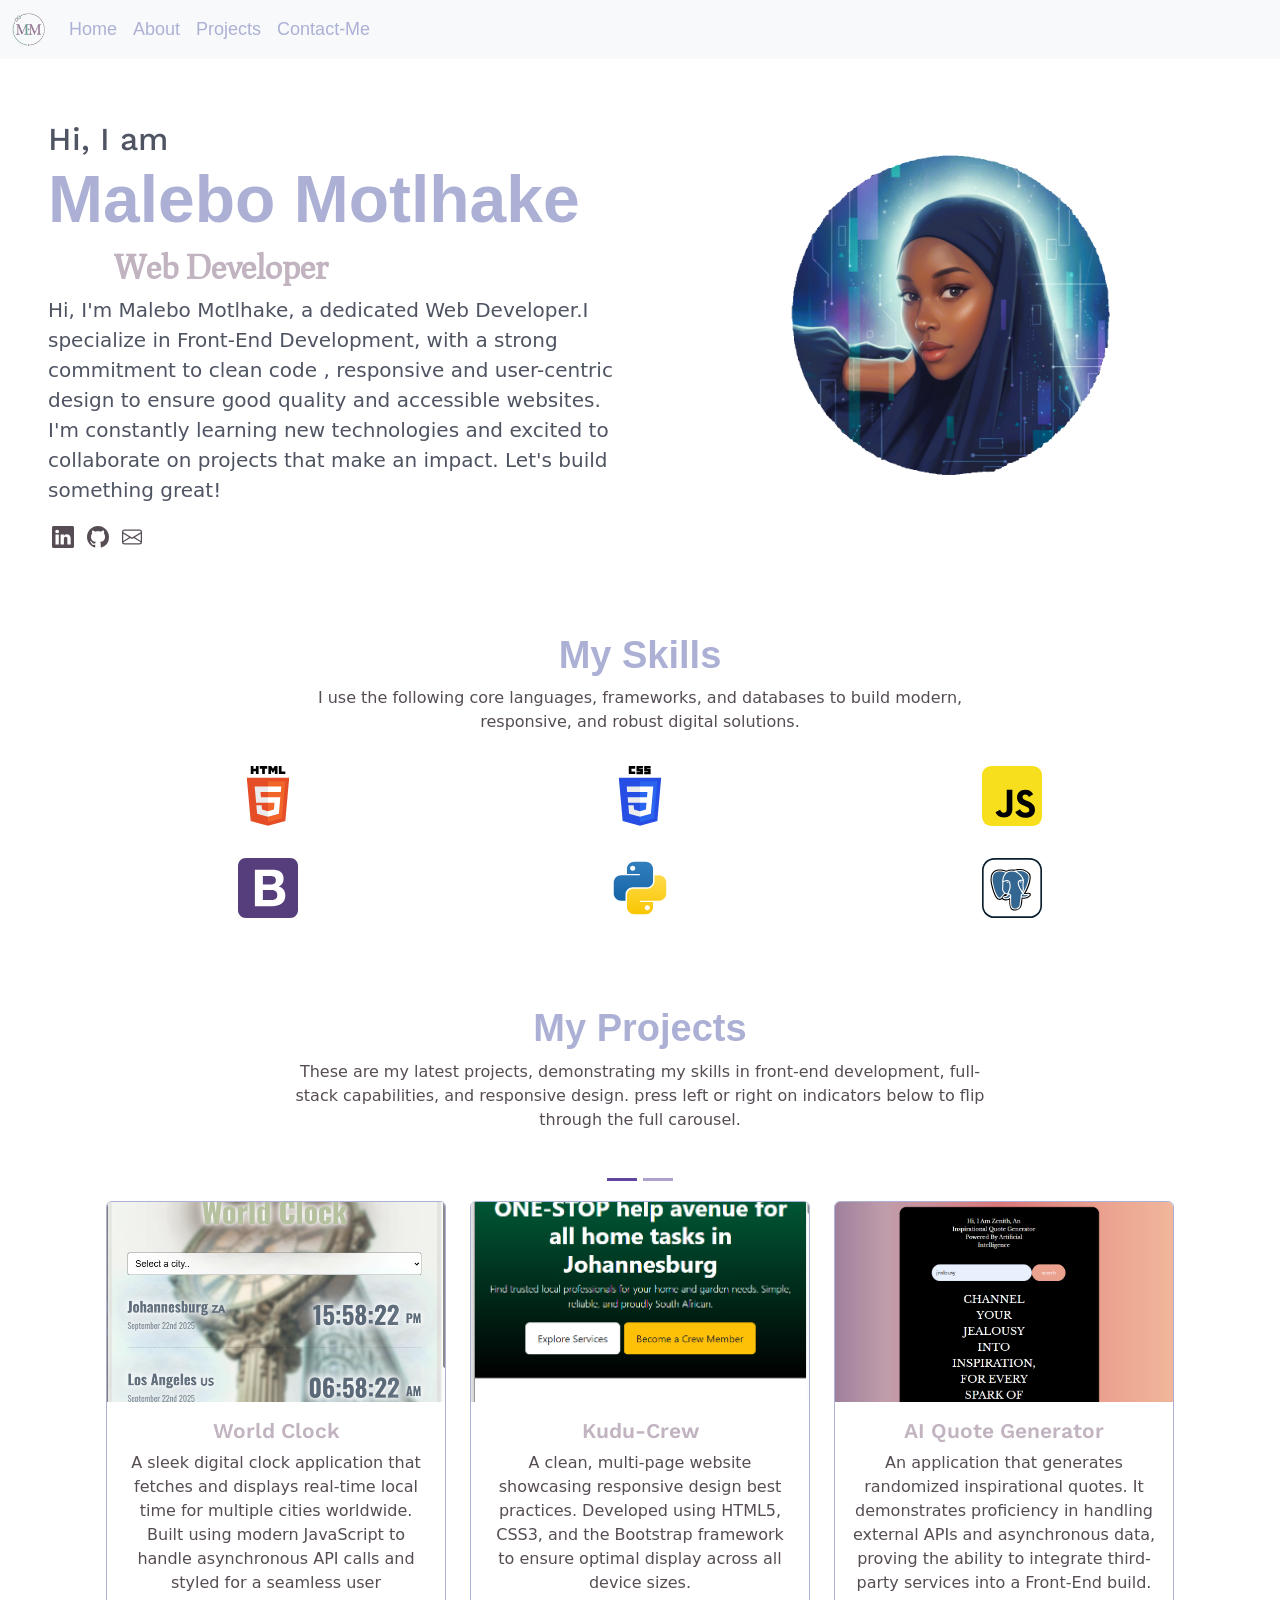
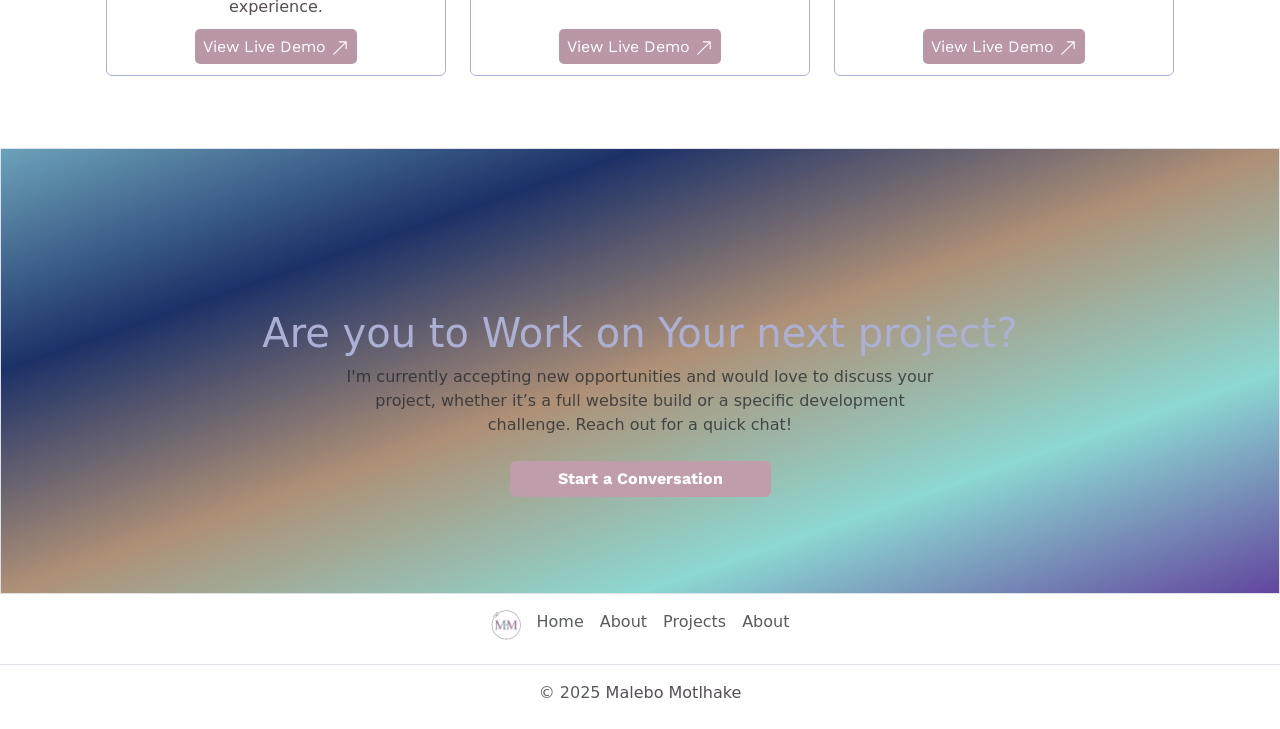
<file: index.html>
<!DOCTYPE html>
<html lang="en">
  <head>
    <meta charset="UTF-8" />
    <meta name="viewport" content="width=device-width, initial-scale=1.0" />
    <meta name="description" content="portfolio project- Malebo Motlhake" />
    <link href="https://api.fontshare.com/v2/css?f[]=plus-jakarta-sans@400&display=swap" rel="stylesheet">
    <link rel="preconnect" href="https://fonts.googleapis.com">
    <link rel="preconnect" href="https://fonts.gstatic.com" crossorigin>
    <link href="https://fonts.googleapis.com/css2?family=Bad+Script&family=Edu+VIC+WA+NT+Hand+Pre:wght@400..700&family=Oswald:wght@200..700&family=Poppins:ital,wght@0,100;0,200;0,300;0,400;0,500;0,600;0,700;0,800;0,900;1,100;1,200;1,300;1,400;1,500;1,600;1,700;1,800;1,900&family=Roboto:ital,wght@0,100..900;1,100..900&family=Ultra&family=Work+Sans:ital,wght@0,100..900;1,100..900&display=swap" rel="stylesheet">
    <link rel="stylesheet" href="./style.css" />
    <link
      href="https://cdn.jsdelivr.net/npm/bootstrap@5.3.8/dist/css/bootstrap.min.css"
      rel="stylesheet"
      integrity="sha384-sRIl4kxILFvY47J16cr9ZwB07vP4J8+LH7qKQnuqkuIAvNWLzeN8tE5YBujZqJLB"
      crossorigin="anonymous"
    />
    <script
      src="https://cdn.jsdelivr.net/npm/bootstrap@5.3.8/dist/js/bootstrap.bundle.min.js"
      integrity="sha384-FKyoEForCGlyvwx9Hj09JcYn3nv7wiPVlz7YYwJrWVcXK/BmnVDxM+D2scQbITxI"
      crossorigin="anonymous"
    ></script>

    <title>Porfolio of Malebo Motlhake</title>
  </head>
  <body>
    <!-- navbar -->
    <section>
      <nav class="navbar navbar-expand-sm bg-body-tertiary fixed-top navbar-custom ">
        <div class="container-fluid">
          <a class="navbar-brand" href="#"><img src="./images/logo.png" width="33" img-fluid srcset=""></a>
          <button
            class="navbar-toggler"
            type="button"
            data-bs-toggle="collapse"
            data-bs-target="#navbarNav"
            aria-controls="navbarNav"
            aria-expanded="false"
            aria-label="Toggle navigation"
          >
            <span class="navbar-toggler-icon"></span>
          </button>
          <div class="collapse navbar-collapse" id="navbarNav">
            <ul class="navbar-nav">
              <li class="nav-item">
                <a class="nav-link active" aria-current="page" href="#">Home</a>
              </li>
              <li class="nav-item">
                <a class="nav-link" href="#about">About</a>
              </li>
              <li class="nav-item">
                <a class="nav-link" href="#projects">Projects</a>
              </li>
              <li class="nav-item">
                <a class="nav-link" href="#contact">Contact-Me</a>
              </li>
            </ul>
          </div>
        </div>
      </nav>
    </section>
    <!-- intro -->
    <section >
      <div id="about" class="row flex-lg-row-reverse  justify-content-center text-center text-lg-start flex-md-row-reverse  p-5  g-5 py-5 mt-4 py-5 header">
        <div class="col-12 col-md-8 col-lg-6">
          <img
            src="./images/cutout_Image_m63gdsm63gdsm63g.PNG"
            class=" d-block mx-auto img-fluid "
            alt="Bootstrap Themes"
            width="430"
            height="430"
            loading="lazy"
          />
        </div>
        <div class=" col-12 col-md-8 col-lg-6 intro">
          
          <h2 class="prociono">Hi, I am</h2>
          <h1 class="display-5 fw-bold  lh-1 mb-3">
            Malebo Motlhake
          </h1>
          <h2 class="prociono proffesion text-center">Web Developer</h2>
         
          <p class="lead">
              Hi, I'm Malebo Motlhake, a dedicated Web Developer.I specialize in  Front-End Development, with a strong commitment to clean code , responsive and  user-centric design to ensure good quality and accessible websites.
              I'm constantly learning new technologies and excited to collaborate on projects that make an impact. Let's build something great!
          </p>
   
          <ul>
            <a href="http://" target="_blank"> 
              <li class="m-1  " >
              <svg
                xmlns="https://www.linkedin.com/in/malebo-m-b73b0b1b6/"
                width="22"
                height="22"
                fill="currentColor"
                class="bi bi-linkedin"
                viewBox="0 0 16 16"
              >
                <path
                  d="M0 1.146C0 .513.526 0 1.175 0h13.65C15.474 0 16 .513 16 1.146v13.708c0 .633-.526 1.146-1.175 1.146H1.175C.526 16 0 15.487 0 14.854zm4.943 12.248V6.169H2.542v7.225zm-1.2-8.212c.837 0 1.358-.554 1.358-1.248-.015-.709-.52-1.248-1.342-1.248S2.4 3.226 2.4 3.934c0 .694.521 1.248 1.327 1.248zm4.908 8.212V9.359c0-.216.016-.432.08-.586.173-.431.568-.878 1.232-.878.869 0 1.216.662 1.216 1.634v3.865h2.401V9.25c0-2.22-1.184-3.252-2.764-3.252-1.274 0-1.845.7-2.165 1.193v.025h-.016l.016-.025V6.169h-2.4c.03.678 0 7.225 0 7.225z"
                />
              </svg>
            </li>
  
            </a>
           
            <a href="https://github.com/Malebo25" target="_blank">

              <li  class="m-1 ">
                <svg
                  xmlns="http://www.w3.org/2000/svg"
                  width="22"
                  height="22"
                  fill="currentColor"
                  class="bi bi-github"
                  viewBox="0 0 16 16"
                >
                  <path
                    d="M8 0C3.58 0 0 3.58 0 8c0 3.54 2.29 6.53 5.47 7.59.4.07.55-.17.55-.38 0-.19-.01-.82-.01-1.49-2.01.37-2.53-.49-2.69-.94-.09-.23-.48-.94-.82-1.13-.28-.15-.68-.52-.01-.53.63-.01 1.08.58 1.23.82.72 1.21 1.87.87 2.33.66.07-.52.28-.87.51-1.07-1.78-.2-3.64-.89-3.64-3.95 0-.87.31-1.59.82-2.15-.08-.2-.36-1.02.08-2.12 0 0 .67-.21 2.2.82.64-.18 1.32-.27 2-.27s1.36.09 2 .27c1.53-1.04 2.2-.82 2.2-.82.44 1.1.16 1.92.08 2.12.51.56.82 1.27.82 2.15 0 3.07-1.87 3.75-3.65 3.95.29.25.54.73.54 1.48 0 1.07-.01 1.93-.01 2.2 0 .21.15.46.55.38A8.01 8.01 0 0 0 16 8c0-4.42-3.58-8-8-8"
                  />
                </svg>
              </li>
            </a>
            <a href="mailto:malebomotlhake26@gmail.com" > 

              <li  class="m-1  ">
                <svg
                  xmlns="http://www.w3.org/2000/svg"
                  width="20"
                  height="20"
                  fill="currentColor"
                  class="bi bi-envelope"
                  viewBox="0 0 16 16"
                >
                  <path
                    d="M0 4a2 2 0 0 1 2-2h12a2 2 0 0 1 2 2v8a2 2 0 0 1-2 2H2a2 2 0 0 1-2-2zm2-1a1 1 0 0 0-1 1v.217l7 4.2 7-4.2V4a1 1 0 0 0-1-1zm13 2.383-4.708 2.825L15 11.105zm-.034 6.876-5.64-3.471L8 9.583l-1.326-.795-5.64 3.47A1 1 0 0 0 2 13h12a1 1 0 0 0 .966-.741M1 11.105l4.708-2.897L1 5.383z"
                  />
                </svg>
              </li>
            </a>
            
          </ul>
        </div>
        
      </div>
    </section>
 <!-- skills -->
    <section class="container mt-3" >
      <div class=" text-center ">
          <h2 class="section">My Skills</h2>
          <div class="row justify-content-center">
            <div class="col-lg-8">
                <p class="mb-3">
                  I use the following core languages, frameworks, and databases to build modern, responsive, and robust digital solutions.
                </p>
            </div>
          </div>
          
      </div>
        <div class=" container  text-center">

          <div class="row ">
            <div class="col-4 py-3  img-fluid "><img src="./svg/html-5-svgrepo-com.svg" alt="" width="60" height="60"></div>
            <div class="col-4 py-3    img-fluid"><img src="./svg/css-3-svgrepo-com.svg" alt="" width="60" height="60"></div>
            <div class="col-4 py-3    img-fluid"><img src="./svg/javascript-svgrepo-com (1).svg" alt="" width="60" height="60"></div>
          </div>
           
          <div class="row">
            <div class="col-4 py-3    img-fluid "><img src="./svg/bootstrap-4-logo-svgrepo-com.svg" alt="" width="60" height="60"></div>
            <div class="col-4 py-3     img-fluid"><img src="./svg/python-svgrepo-com.svg" alt=""width="60" height="60"></div>
            <div class="col-4  py-3    img"><img src="./svg/postgresql-svgrepo-com.svg" alt="" width="60" height="60"></div>
           </div>
        </div>
      </div>
    </section>
    <!-- projects -->
      <section class="container mt-5 mb-5" id="projects">
        <div class="p-4 text-center ">
          <h2 class="section">My Projects</h2>
          <div class="row justify-content-center">
            <div class="col-lg-8">
                <p class="mb-3">
                    These are my latest projects, demonstrating my skills in front-end development, full-stack capabilities, and responsive design. press left or right on indicators below to flip through the full carousel.
                </p>
            </div>
          </div>
          
              <div id="carouselExample" class="carousel slide">
                <div class="carousel-indicators ">
                  <button type="button" data-bs-target="#carouselExample" data-bs-slide-to="0" class="active" aria-current="true" aria-label="Slide 1"></button>
                  <button type="button" data-bs-target="#carouselExample" data-bs-slide-to="1" aria-label="Slide 2"></button>
                </div>
                <div class="carousel-inner">
                  <div class="carousel-item active">
                    <div class="row row-cols-1 row-cols-md-3 g-4">
                      <div class="col">
                        <div class="card h-100">
                          <img src="./images/clock2 2025-09-22 155938.png" class="card-img-top" alt="...">
                          <div class="card-body">
                            <h5 class="card-title prociono">World Clock</h5>
                            <p class="card-text"> 
                              A sleek digital clock application that fetches and displays real-time local time for multiple cities worldwide. Built using modern JavaScript to handle asynchronous API calls and styled for a seamless user experience.
                            </p>
                          </div>
                          
                          <p><a href="https://worldclockmalebo.netlify.app/"> View Live Demo <svg xmlns="http://www.w3.org/2000/svg" width="18" height="18" fill="currentColor" class="bi bi-arrow-right" viewBox="0 0 16 16">
                              <path fill-rule="evenodd" d="M14 2.5a.5.5 0 0 0-.5-.5h-6a.5.5 0 0 0 0 1h4.793L2.146 13.146a.5.5 0 0 0 .708.708L13 3.707V8.5a.5.5 0 0 0 1 0z"/>
                            </svg> </a>
                          </p>
                        </div>
                      </div>
                      <div class="col">
                        <div class="card h-100">
                          <img src="/images/kudu2hot 2025-09-22 155019.png" class="card-img-top" alt="...">
                          <div class="card-body">
                            <h5 class="card-title prociono">Kudu-Crew </h5>
                            <p class="card-text">A clean, multi-page website showcasing responsive design best practices. Developed using HTML5, CSS3, and the Bootstrap framework to ensure optimal display across all device sizes.</p>
                          </div>
                          <p><a href="https://creative-frangipane-76b25f.netlify.app/" target="_blank"> View Live Demo <svg xmlns="http://www.w3.org/2000/svg" width="18" height="18" fill="currentColor" class="bi bi-arrow-right" viewBox="0 0 16 16">
                              <path fill-rule="evenodd" d="M14 2.5a.5.5 0 0 0-.5-.5h-6a.5.5 0 0 0 0 1h4.793L2.146 13.146a.5.5 0 0 0 .708.708L13 3.707V8.5a.5.5 0 0 0 1 0z"/>
                            </svg> </a>
                          </p>
                        </div>
                      </div>
                      <div class="col">
                        <div class="card h-100">
                          <img src="./images/zen22025-09-25 212811.png" class="card-img-top" alt="...">
                          <div class="card-body">
                            <h5 class="card-title prociono">AI Quote Generator</h5>
                            <p class="card-text">An application that generates randomized inspirational quotes. It demonstrates proficiency in handling external APIs and asynchronous data, proving the ability to integrate third-party services into a Front-End build.</p>
                          </div>
                          <p><a href="https://ai-quoteqenerator.netlify.app/" target="_blank"> View Live Demo <svg xmlns="http://www.w3.org/2000/svg" width="18" height="18" fill="currentColor" class="bi bi-arrow-right" viewBox="0 0 16 16">
                              <path fill-rule="evenodd" d="M14 2.5a.5.5 0 0 0-.5-.5h-6a.5.5 0 0 0 0 1h4.793L2.146 13.146a.5.5 0 0 0 .708.708L13 3.707V8.5a.5.5 0 0 0 1 0z"/>
                            </svg> </a>
                          </p>
                        </div>
                      </div>
                    </div>
                  </div>
                  <div class="carousel-item">
                    <div class="row row-cols-1 row-cols-md-3 g-4">
                      <div class="col">
                        <div class="card h-100">
                          <img src="./images/weather 2025-09-21 200646.png" class="card-img-top" alt="...">
                          <div class="card-body">
                            <h5 class="card-title prociono">Dynamic Weather App </h5>
                            <p class="card-text"> A dynamic web application that allows users to check the weather conditions for any city. Built with JavaScript and a third-party Weather API, focusing on data parsing and presenting information clearly to the user.</p>
                          </div>
                          <p><a href="https://malebo-weatherapp.netlify.app/" target="_blank"> View Live Demo <svg xmlns="http://www.w3.org/2000/svg" width="18" height="18" fill="currentColor" class="bi bi-arrow-right" viewBox="0 0 16 16">
                              <path fill-rule="evenodd" d="M14 2.5a.5.5 0 0 0-.5-.5h-6a.5.5 0 0 0 0 1h4.793L2.146 13.146a.5.5 0 0 0 .708.708L13 3.707V8.5a.5.5 0 0 0 1 0z"/>
                            </svg> </a>
                          </p>
                        </div>
                      </div>
                      <div class="col">
                        <div class="card h-100">
                          <img src="./images/calc 2025-09-24 203632.png" class="card-img-top" alt="...">
                          <div class="card-body">
                            <h5 class="card-title prociono">Simple Calculator</h5>
                            <p class="card-text">A fully functional calculator application. This project highlights core JavaScript logic and DOM manipulation to handle complex user inputs and arithmetic operations accurately.</p>
                          </div>
                          <p><a href="https://peppy-marigold-e925ca.netlify.app/" target="_blank"> View Live Demo <svg xmlns="http://www.w3.org/2000/svg" width="18" height="18" fill="currentColor" class="bi bi-arrow-right" viewBox="0 0 16 16">
                              <path fill-rule="evenodd" d="M14 2.5a.5.5 0 0 0-.5-.5h-6a.5.5 0 0 0 0 1h4.793L2.146 13.146a.5.5 0 0 0 .708.708L13 3.707V8.5a.5.5 0 0 0 1 0z"/>
                            </svg> </a>
                          </p>
                        </div>
                      </div>
                      <div class="col">
                        <div class="card h-100">
                          <img src="./images/pythot 2025-09-22 160451.png" class="card-img-top" alt="...">
                          <div class="card-body">
                            <h5 class="card-title prociono">Python Expense Tracker</h5>
                            <p class="card-text">A back-end Command Line Interface tool using Python and the Matplotlib library for managing personal finances.</p>
                          </div>
                            <p class="prociono"><a href="https://github.com/Malebo25/expense-tracker" target="_blank"> View Live Demo <svg xmlns="http://www.w3.org/2000/svg" width="18" height="18" fill="currentColor" class="bi bi-arrow-right" viewBox="0 0 16 16">
                              <path fill-rule="evenodd" d="M14 2.5a.5.5 0 0 0-.5-.5h-6a.5.5 0 0 0 0 1h4.793L2.146 13.146a.5.5 0 0 0 .708.708L13 3.707V8.5a.5.5 0 0 0 1 0z"/>
                            </svg> </a>
                          </p>
                        </div>
                      </div>

                    </div>
                  </div>
                  
                </div>
                <button class="carousel-control-prev" type="button" data-bs-target="#carouselExample" data-bs-slide="prev">
                  <span class="carousel-control-prev-icon" ></span>
                  <span class="visually-hidden">Previous</span>
                </button>
                <button class="carousel-control-next" type="button" data-bs-target="#carouselExample" data-bs-slide="next">
                  <span class="carousel-control-next-icon" ></span>
                  <span class="visually-hidden">Next</span>
                </button>
              </div>


        </div>

      </section>
      
     
  
  <!-- get intouch -->

  <div id="contact" class=" contact position-relative p-5 text-center text-muted bg-body border border-dashed ">  <svg class="bi mt-5 mb-3" width="48" height="48" aria-hidden="true"><use xlink:href="#check2-circle"></use></svg> <h1 class="">Are you to Work on Your next project?</h1> <p class="col-lg-6 mx-auto mb-4">
        I'm currently accepting new opportunities and would love to discuss your project, whether it’s a full website build or a specific development challenge. Reach out for a quick chat!
    </p> 
    <a href="https://wa.me/+27619624295" target="_blank" rel="noopener noreferrer" class="btn btn-dark px-5 mb-5 contactBtn" type="button">
        Start a Conversation
    </a>
    
  </div>
<!-- footer -->
<section>
  <footer class="py-2"> <ul class="nav justify-content-center border-bottom pb-3 mb-3"> <li class="nav-item"><a href="#" class="nav-link px-2 text-body-secondary"><img src="./images/logo.png" alt="" width="30" class="mb-" srcset=""></a></li> <li class="nav-item"><a href="#" class="nav-link px-2 text-body-secondary">Home</a></li> <li class="nav-item"><a href="#about" class="nav-link px-2 text-body-secondary">About</a></li> <li class="nav-item"><a href="#projects" class="nav-link px-2 text-body-secondary">Projects</a></li> <li class="nav-item"><a href="#" class="nav-link px-2 text-body-secondary">About</a></li> </ul> <p class="text-center text-body-secondary">© 2025 <a href="https://github.com/Malebo25/portfolio" class="repositoryLink" title="link to github repository">Malebo Motlhake</a></p> </footer>
</section>
  </body>
</html>
</file>
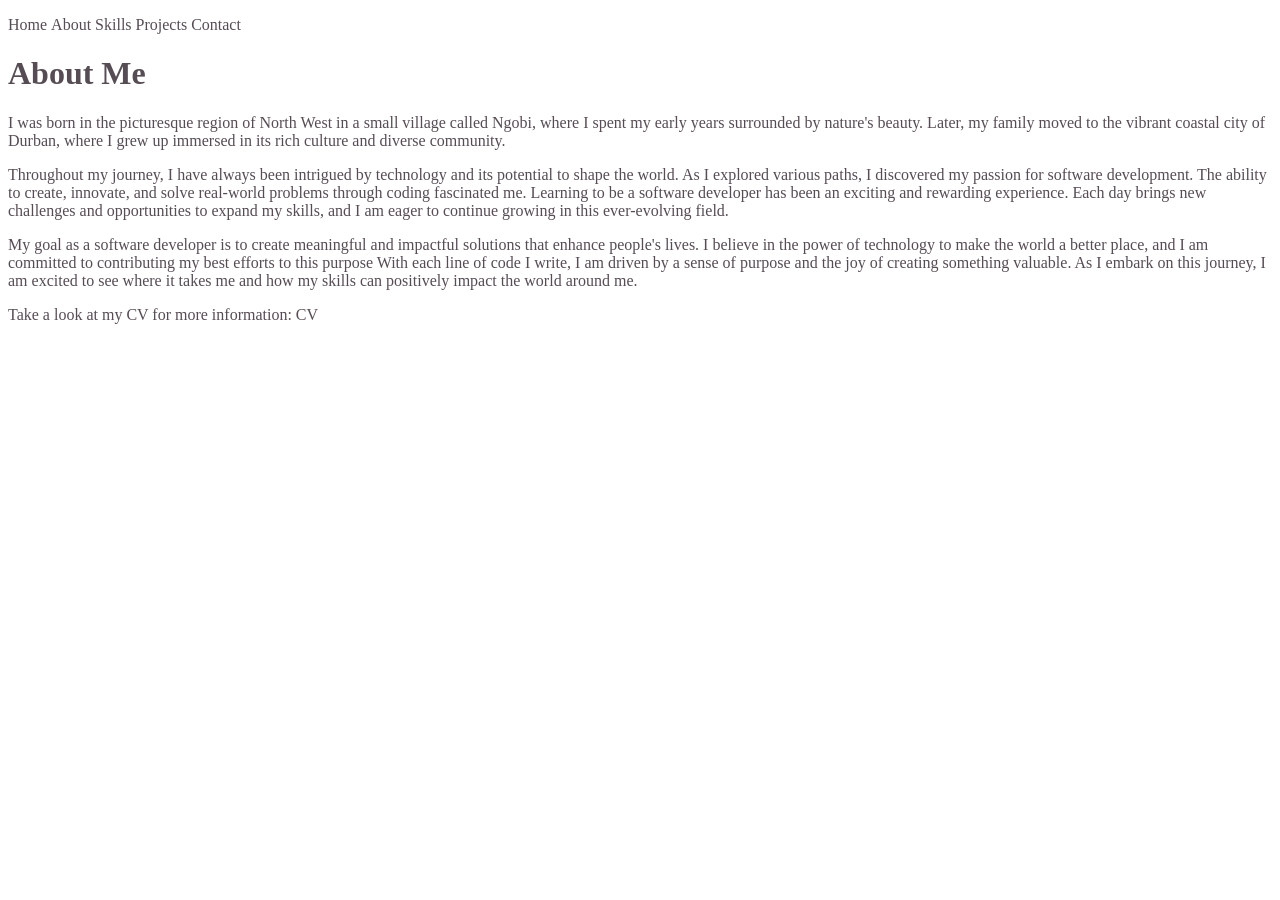
<file: about.html>
<!DOCTYPE html>
<html lang="en">
  <head>
    <meta charset="UTF-8" />
    <meta name="viewport" content="width=device-width, initial-scale=1.0" />
    <title>About </title>
    <link rel="stylesheet" href="style.css" />
    <link rel="stylesheet" href="/font/MaginiaRegular-BWP6x.otf">
  </head>
  <body>
    <nav>
      <ul>
        <li><a href="index.html">Home</a></li>
        <li><a href="about.html">About</a></li>
        <li><a href="skills.html">Skills</a></li>
        <li><a href="projects.html">Projects</a></li>
        <li><a href="contact.html">Contact</a></li>
      </ul>
    </nav>

    <header>
      <h1>About Me </h1>
    </header>

    <main>
     <p>I was born in the picturesque region of North West in a small village called Ngobi, where I spent my early years surrounded by nature's beauty.
        
        Later, my family moved to the vibrant coastal city of Durban, where I grew up immersed in its rich culture and diverse community.</p>
        
        <p>Throughout my journey, I have always been intrigued by technology and its potential to shape the world.
        
        As I explored various paths, I discovered my passion for software development.
        
        The ability to create, innovate, and solve real-world problems through coding fascinated me. Learning to be a software developer has been an exciting and rewarding experience.
        
        Each day brings new challenges and opportunities to expand my skills, and I am eager to continue growing in this ever-evolving field.</p>
        
        <p>My goal as a software developer is to create meaningful and impactful solutions that enhance people's lives.
        
        I believe in the power of technology to make the world a better place, and I am committed to contributing my best efforts to this purpose
        
        With each line of code I write, I am driven by a sense of purpose and the joy of creating something valuable.
        
        As I embark on this journey, I am excited to see where it takes me and how my skills can positively impact the world around me.</p>

       <span>Take a look at my CV for more information: </span><a href="Malebo--Motlhake (1) (1).pdf" target="_blank">CV</a>

    </main>
    </main>
  </body>
</html>
</file>
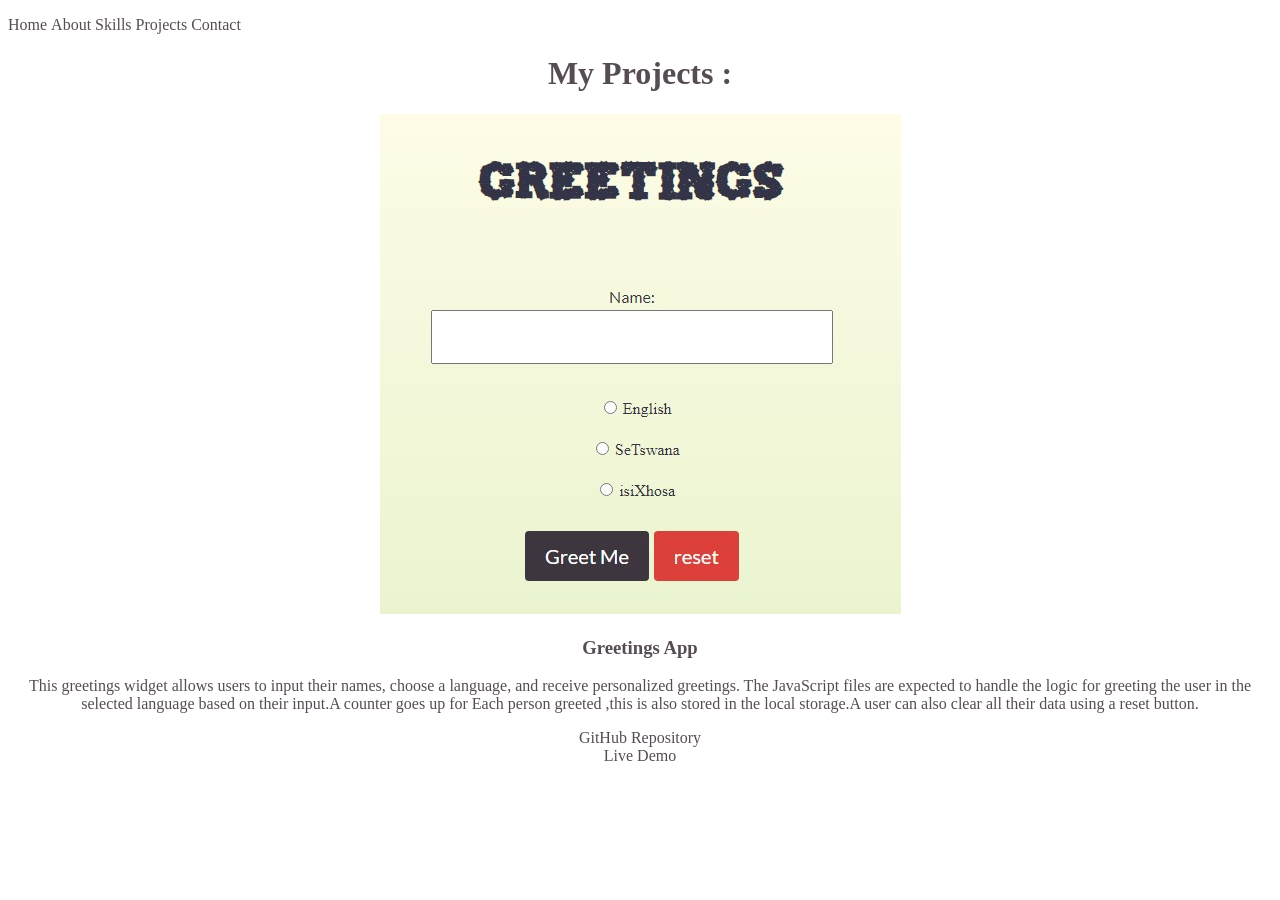
<file: projects.html>
<!DOCTYPE html>
<html lang="en">
  <head>
    <meta charset="UTF-8" />
    <meta name="viewport" content="width=device-width, initial-scale=1.0" />
    <title>Projects</title>
    <link rel="stylesheet" href="style.css" />
  </head>
  <body>
    <nav>
      <ul>
        <li><a href="index.html">Home</a></li>
        <li><a href="about.html">About</a></li>
        <li><a href="skills.html">Skills</a></li>
        <li><a href="projects.html">Projects</a></li>
        <li><a href="contact.html">Contact</a></li>
      </ul>
    </nav>
    <center>
      <header>
        <h1>My Projects :</h1>
      </header>
    </center>

    <main>
      <center>
        <div class="project">
          <img
            src="Web capture_17-7-2023_235712_malebo25.github.io.jpeg"
            alt="Project 1"
          />
          <h3>Greetings App</h3>
          <p>
            This greetings widget allows users to input their names, choose a
            language, and receive personalized greetings. The JavaScript files
            are expected to handle the logic for greeting the user in the
            selected language based on their input.A counter goes up for Each
            person greeted ,this is also stored in the local storage.A user can
            also clear all their data using a reset button.
          </p>
          <a href="https://github.com/Malebo25/greetings" target="_blank"
            >GitHub Repository</a
          >
          <br />
          <a href="https://malebo25.github.io/greetings/" target="_blank"
            >Live Demo</a
          >
        </div>
      </center>
    </main>
  </body>
</html>
</file>
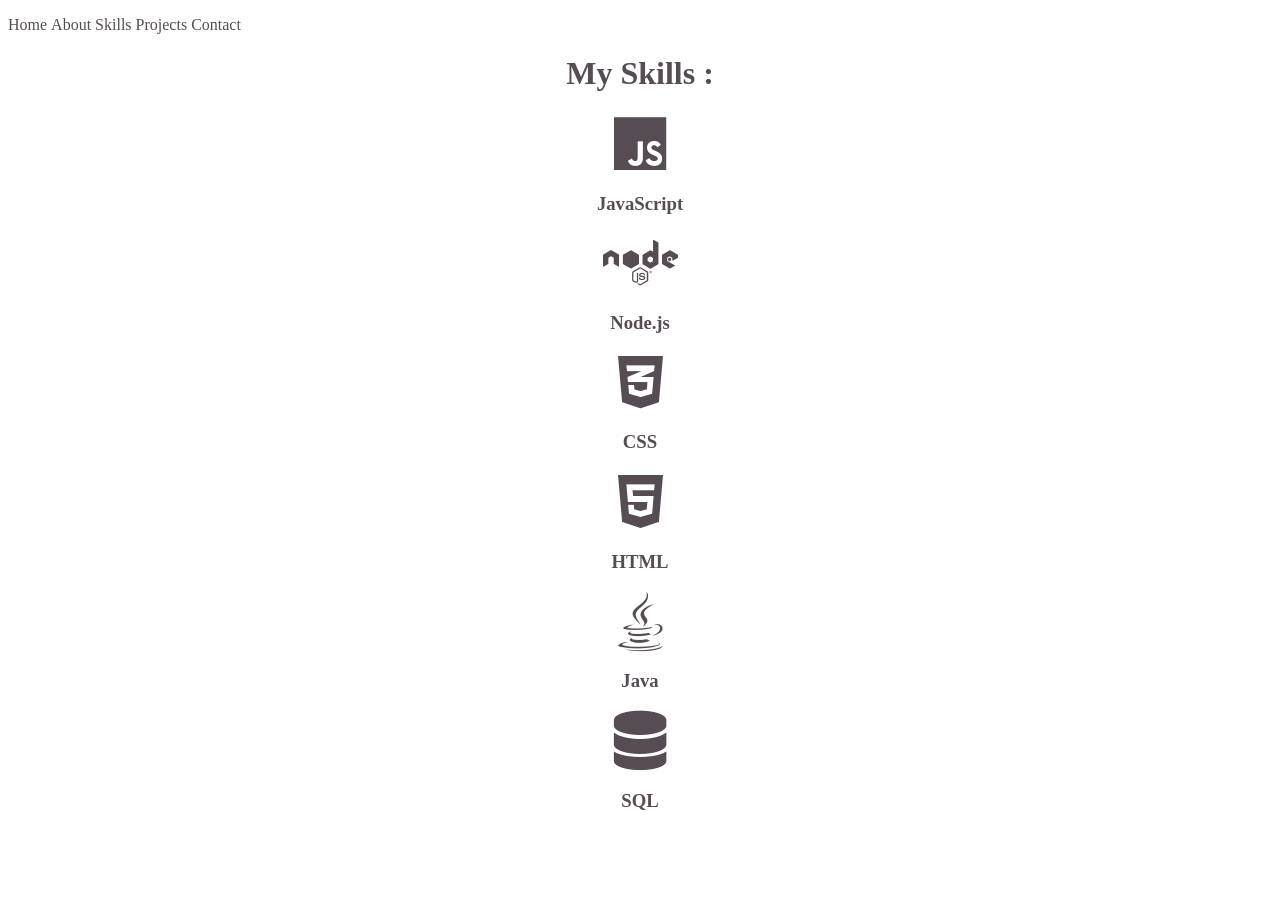
<file: skills.html>
<!DOCTYPE html>
<html lang="en">
  <head>
    <meta charset="UTF-8" />
    <meta name="viewport" content="width=device-width, initial-scale=1.0" />
    <title>Skills</title>
    <link rel="stylesheet" href="style.css" />

    <link
      rel="stylesheet"
      href="https://cdnjs.cloudflare.com/ajax/libs/font-awesome/6.0.0-beta3/css/all.min.css"
    />
    <style>
    
    .skills .skill i {
      font-size: 60px; 
    }
  </style>
  </head>
  <body>
    <nav>
      <ul>
        <li><a href="index.html">Home</a></li>
        <li><a href="about.html">About</a></li>
        <li><a href="skills.html">Skills</a></li>
        <li><a href="projects.html">Projects</a></li>
        <li><a href="contact.html">Contact</a></li>
      </ul>
    </nav>
</header>

<main>
    <center>
            
                  <h1>My Skills : </h1>

            <div class="skills">
             
              <div class="skill">
                <i class="fab fa-js"></i>
                <h3>JavaScript</h3>
              </div>
      
              
              <div class="skill">
                <i class="fab fa-node"></i>
                <h3>Node.js</h3>
              </div>
      
              
              <div class="skill">
                <i class="fab fa-css3-alt"></i>
                <h3>CSS</h3>
              </div>
      
             
              <div class="skill">
                <i class="fab fa-html5"></i>
                <h3>HTML</h3>
              </div>
      
              
              <div class="skill">
                <i class="fab fa-java"></i>
                <h3>Java</h3>
              </div>
              <div class="skill">
                <i class="fas fa-database"></i>
                <h3>SQL</h3>
              </div>
        </center>

       
      </div>
    </main>
  </body>
</html>
</file>
<file: style.css>
.header img {
  border-radius: 50%;
}
@font-face {
  font-family: "nameFont";
  src: url("./font/AlexBrush-Regular.ttf");
}
@font-face {
  font-family: "prociono";
  src: url("./prociono-master/Prociono.ttf");
}
@font-face {
  font-family: "relieve";
  src: url("./relieve/Relieve.ttf");
}
.relieve {
  font-family: "Work sans";
  color: #acb0d5 !important;
}

.prociono {
  font-family: "Work sans";
}
body {
  color: #564d54 !important;
}
a {
  text-decoration: none !important;
  color: #564d54 !important;
}
.card a {
  color: white !important;

  background-color: #b997a7;
  padding: 8px;
  line-height: 1, 5;
  border-radius: 5px;

  font-family: "Work sans";
}
.card a:hover {
  background-color: white;
  color: #62459e !important;
}
.section {
  color: #acb0d5;
  font-family: "Plus Jakarta Sans", sans-serif;

  font-size: 38px;
  font-weight: 600 !important;
  line-height: 1, 5;
}
.card {
  border: 1px solid #acb0d5 !important;
}
.card-title {
  color: #c1b4c0 !important;
  font-size: 21px;
  font-weight: 600 !important;
  font-family: ;
}
.card-text {
  color: #564d54 !important;
  font-weight: 450 !important;
  line-height: 1, 5;
}
.contactBtn {
  background-color: #c09daa !important;
  border: none !important;
  color: white !important;
  font-family: "Work sans" !important;
  font-weight: bold !important;
  line-height: 1.5;
}
.contactBtn:hover {
  background-color: aliceblue !important;
  color: #62459e !important;
}

.navbar-custom .navbar-brand,
.navbar-custom .navbar-text,
.navbar-custom .nav-link,
.navbar-custom .nav-link .active {
  color: #acb0d5 !important;
  font-size: 18px;
  font-weight: 490 !important;
  font-family: "Plus Jakarta Sans", sans-serif;
}

.header {
  /* background-image: linear-gradient(
    to bottom right,
    #6ca2ba,
    #1c3168,
    #ae9076,
    #8cd8d2,
    #62459e
  ); */

  color: #4f5462;
}

.header h1 {
  color: #acb0d5 !important;
  font-size: 66px;
  font-family: "Plus Jakarta Sans", sans-serif;
}
.proffesion {
  font-size: 55px!;
  font-weight: 700;
  font-family: "prociono";
  color: #c1b4c0;
  width: 23ch;

  white-space: nowrap;

  overflow: hidden;

  /* /
  border-right: 0.15em solid #acb0d5; */

  animation: typing 3s steps(23, end) infinite,
    blink-caret 0.75s step-end infinite;
}

@keyframes typing {
  from {
    width: 0;
  }
  to {
    width: 23ch;
  }
}

/* NEW: Keyframes for the blinking cursor */
@keyframes blink-caret {
  from,
  to {
    border-color: transparent;
  }
  50% {
    border-color: #acb0d5;
  }
}

body {
  line-height: 1, 5 !important;
}

footer {
  background-color: white;
  border: none;
  color: #564d54 !important;
}
li {
  display: inline-block;
}
ul {
  margin-left: 0% !important;

  padding-left: 0% !important;
}

.carousel-control-prev-icon {
  border-radius: 50%;
  background-color: #1f3369;
  padding: 13px;
  visibility: hidden;
}
.carousel-control-next-icon {
  border-radius: 50%;
  background-color: #1f3369;
  padding: 13px;
  visibility: hidden;
}

.carousel-indicators button {
  background-color: #62459e !important;
}
.carousel-indicators {
  position: relative;
  margin-top: 10px !important ;
  margin-bottom: 20px !important;
}

.card-img-top {
  height: 200px;
  object-fit: cover;
}

.card-body {
  min-height: 160px;
}
.contact {
  background-image: linear-gradient(
    to bottom right,
    #6ca2ba,
    #1c3168,
    #ae9076,
    #8cd8d2,
    #62459e
  );
}
.contact h1 {
  color: #acb0d5 !important;
}
footer .my-4 {
  margin-top: 1.5rem !important;
  margin-bottom: 0px !important;
}

@media (min-width: 989px) {
  .header img {
    width: 380px;
  }
  .carousel-indicators {
    position: relative !important;
    top: 10px !important;
  }
}

@media (max-width: 989px) {
  .navbar-custom .navbar-brand,
  .navbar-custom .navbar-text,
  .navbar-custom .nav-link,
  .navbar-custom .nav-link .active {
    color: #acb0d5 !important;
    font-size: 16px;
    font-weight: 490;
  }

  .header img {
    width: 390px;
  }
  .header h1 {
    color: #acb0d5 !important;
    font-size: 56px;
  }
  .carousel-control-prev,
  .carousel-control-next {
    position: static !important;
    width: 100%;
    margin-top: 10px;
  }
  .section {
    font-size: 28px;
  }

  .carousel-control-prev-icon,
  .carousel-control-next-icon {
    margin: 0 auto;
    display: block;
  }
}
</file>
